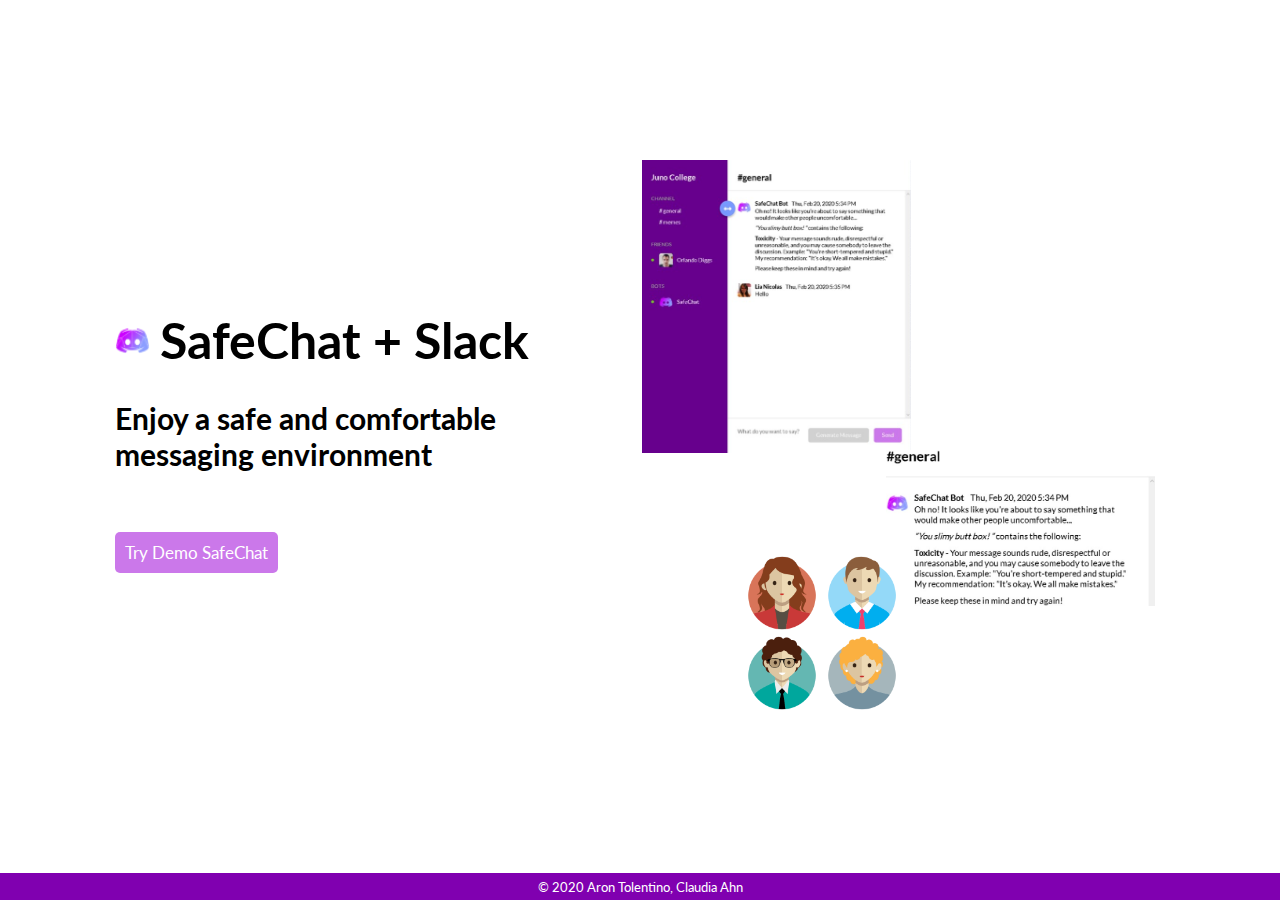
<file: landing.html>
<!DOCTYPE html>
<html lang="en">
	<head>
		<meta charset="UTF-8" />
		<meta name="viewport" content="width=device-width, initial-scale=1.0" />
		<title>SafeChat+Slack</title>

		<link
			href="https://fonts.googleapis.com/css?family=Lato:400,700&display=swap"
			rel="stylesheet"
		/>
		<link
			rel="stylesheet"
			href="https://cdnjs.cloudflare.com/ajax/libs/font-awesome/5.12.1/css/all.min.css"
		/>

		<link rel="stylesheet" href="landing.css" />
		<link type="image/png" href="images/safechat-avatar.png" rel="icon" />
	</head>
	<body>
        <!-- Header -->
        <div class="top">
            <header class="landingHeader">
                <div class="name">
                    <img class="logo" src="images/safechat-avatar.png" alt="SafeChat avatar">
                    <h1>SafeChat + Slack</h1>
                </div>
                <h2 class="slogan">Enjoy a safe and comfortable messaging environment</h2>
                <div class="toDemoContainer">
                    <a class="toDemo" href="index.html">Try Demo SafeChat</a>
                </div>
            </header>
            <!-- Main -->
            <main class="landingMain">
                <div class="examples">
                    <img class="screenShot" src="images/chat.jpg" alt="SafeChat screenshot">
                    <img class="botMessage" src="images/safechat-bot-message.jpg" alt="SafeChat Bot message to users for toxic comments">
                </div>
                <div class="avatarContainer">
                    <img class="landingAvatar" src="images/avatar-1.png" alt="red-haired woman smiling">
                    <img class="landingAvatar" src="images/avatar-2.png" alt="brown-haired man in a suit smiling">
                    <img class="landingAvatar" src="images/avatar-3.png" alt="brown-haired man with glasses smiling">
                    <img class="landingAvatar" src="images/avatar-4.png" alt="blonde woman smiling">
                </div>
            </main>
        </div>
        <!-- Footer -->
        <footer>
            <p>© 2020 Aron Tolentino, Claudia Ahn</p>
        </footer>
	</body>
</html>
</file>
<file: landing.css>
/***************************/
/********* SETUP *********/
/***************************/

article,
aside,
details,
figcaption,
figure,
footer,
header,
hgroup,
nav,
section,
summary {
	display: block;
}
audio,
canvas,
video {
	display: inline-block;
}
audio:not([controls]) {
	display: none;
	height: 0;
}
[hidden] {
	display: none;
}
html {
	font-family: sans-serif;
	-webkit-text-size-adjust: 100%;
	-ms-text-size-adjust: 100%;
}
a:focus {
	outline: thin dotted;
}
a:active,
a:hover {
	outline: 0;
}
h1 {
	font-size: 2em;
}
abbr[title] {
	border-bottom: 1px dotted;
}
b,
strong {
	font-weight: 700;
}
dfn {
	font-style: italic;
}
mark {
	background: #ff0;
	color: #000;
}
code,
kbd,
pre,
samp {
	font-family: monospace, serif;
	font-size: 1em;
}
pre {
	white-space: pre-wrap;
	word-wrap: break-word;
}
q {
	quotes: \201c \201d \2018 \2019;
}
small {
	font-size: 80%;
}
sub,
sup {
	font-size: 75%;
	line-height: 0;
	position: relative;
	vertical-align: baseline;
}
sup {
	top: -0.5em;
}
sub {
	bottom: -0.25em;
}
img {
	border: 0;
}
svg:not(:root) {
	overflow: hidden;
}
fieldset {
	border: 1px solid silver;
	margin: 0 2px;
	padding: 0.35em 0.625em 0.75em;
}
button,
input,
select,
textarea {
	font-family: inherit;
	font-size: 100%;
	margin: 0;
	border: none;
	font: inherit;
	color: inherit;
	background-color: transparent;
}
button,
input {
	line-height: normal;
}
button,html input[type=button],/* 1 */input[type=reset],input[type=submit] {
	-webkit-appearance: button;
	cursor: pointer;
}
button[disabled],
input[disabled] {
	cursor: default;
}
input[type='checkbox'],
input[type='radio'] {
	box-sizing: border-box;
	padding: 0;
}
input[type='search'] {
	-webkit-appearance: textfield;
	-moz-box-sizing: content-box;
	-webkit-box-sizing: content-box;
	box-sizing: content-box;
}
input[type='search']::-webkit-search-cancel-button,
input[type='search']::-webkit-search-decoration {
	-webkit-appearance: none;
}
textarea {
	overflow: auto;
	vertical-align: top;
}
table {
	border-collapse: collapse;
	border-spacing: 0;
}
body,
figure {
	margin: 0;
}
legend,
button::-moz-focus-inner,
input::-moz-focus-inner {
	border: 0;
	padding: 0;
}

.clearfix:after {
	visibility: hidden;
	display: block;
	font-size: 0;
	content: '';
	clear: both;
	height: 0;
}

* {
	-moz-box-sizing: border-box;
	-webkit-box-sizing: border-box;
	box-sizing: border-box;
	margin: 0;
	padding: 0;
}

.visuallyHidden:not(:focus):not(:active) {
	position: absolute;
	width: 1px;
	height: 1px;
	margin: -1px;
	border: 0;
	padding: 0;
	white-space: nowrap;
	clip-path: inset(100%);
	clip: rect(00 0 0);
	overflow: hidden;
}

ul,
ol,
a {
	text-decoration: none;
	color: inherit;
	list-style: none;
}

/************************/
/********* BASE *********/
/************************/

html {
	font-size: 62.5%;
    font-family: 'Lato', sans-serif;
}

body {
    height: 100vh;
}

/***********************************/
/************ TOP SECTION **********/
/***********************************/

.top {
    display: flex;
    align-items: center;
    height: 97vh;
    padding: 20rem 10rem;
}

.landingHeader {
    padding: 1.5rem;
    width: 50vw;
    display: flex;
    flex-direction: column;
    justify-content: center;
}

.name {
    display: flex;
    align-items: center;
    margin-bottom: 3rem;
}

.logo {
    width: 3.5rem;
    height: 3.5rem;
	margin-right: 0.5rem;
}

.name h1 {
    font-size: 5rem;
    padding-left: 0.5rem;
}

.slogan {
    font-size: 3rem;
    margin-bottom: 7rem;
}

.toDemo {
	font-size: 1.7rem;
    border-radius: 0.5rem;
    background-color: #cb78ea;
    color: #fff;
    width: 20rem;
    text-align: center;
	padding: 1rem;
	transition: all 0.2s linear;
}

.toDemo:hover,
.toDemo:focus {
	background-color: #8000b0;
}

.landingMain {
    width: 50vw;
    padding-top: 10rem;
}

.examples {
    display: flex;
}

.screenShot {
    width: 50%;
    height: auto;
    z-index: 1;
}

.botMessage {
    width: 50%;
    height: 30%;
    z-index: 2;
    position: relative;
    right: 2.5rem;
    top: 29rem;
}

.avatarContainer {
    display: flex;
    flex-wrap: wrap;
    width: 20rem;
    z-index: 3;
    margin: 10rem;
    position: relative;
}

.landingAvatar {
    width: 8rem;
    height: 8rem;
}

/***********************************/
/************** FOOTER *************/
/***********************************/

footer {
	background-color: #8000b0;
    color: #fff;
    width: 100vw;
    height: 3vh;
	display: flex;
	justify-content: center;
	align-items: center;
    position: absolute;
    bottom: 0;
    font-size: 1.3rem;
}

/*********************************/
/********* MEDIA QUERIES *********/
/********************************/

@media (max-width: 1250px) {
    .name h1{
        font-size: 3.7rem;
    }

    .top {
        padding: 20rem 3rem;
    }
}

@media (max-width: 950px) {
    .slogan {
        font-size: 2.2rem;
    }

    .botMessage {
        position: relative;
        right: 2rem;
        top: 19.5rem;
    }
    
    .avatarContainer {
        width: 13rem;
    }
    
    .landingAvatar {
        width: 6rem;
        height: 6rem;
    }
}

@media (max-width: 730px) {
    body {
        height: auto;
    }

    .top {
        flex-direction: column;
        padding-top: 8rem;
        margin-bottom: 7rem;
    }

    .landingHeader {
        width: 80vw;
        text-align: center;
    }

    .name {
        justify-content: center;
    }

    .toDemoContainer {
        text-align: center;
    }

    .landingMain {
        width: 80vw;
        display: flex;
        padding: 3rem;
        margin: 3rem;
        flex-direction: column;
        align-items: center;
    }

    .screenShot {
        height: auto;
        width: 50%;
    }

    .botMessage {
        height: 40%;
        width: 40%;
        position: relative;
        top: 10rem;
    }

    .avatarContainer {
        margin: 0;
    }

    footer {
        position: initial;
    }
}

@media (max-width: 560px) {
    .top {
        flex-direction: column;
        margin: 0;
        height: 97vh;
        justify-content: center;
    }

    .name {
        margin-bottom: 7rem;
    }   
    
    .slogan {
        margin-bottom: 14rem;
        line-height: 3rem;
    }

    .landingMain {
        display: none;
    }   
}

@media (max-width: 440px) {
    .landingHeader {
        width: 95vw;
    }

    .name h1{
        font-size: 2.9rem;
    }

    .slogan {
        font-size: 1.9rem;
    }
}
</file>
